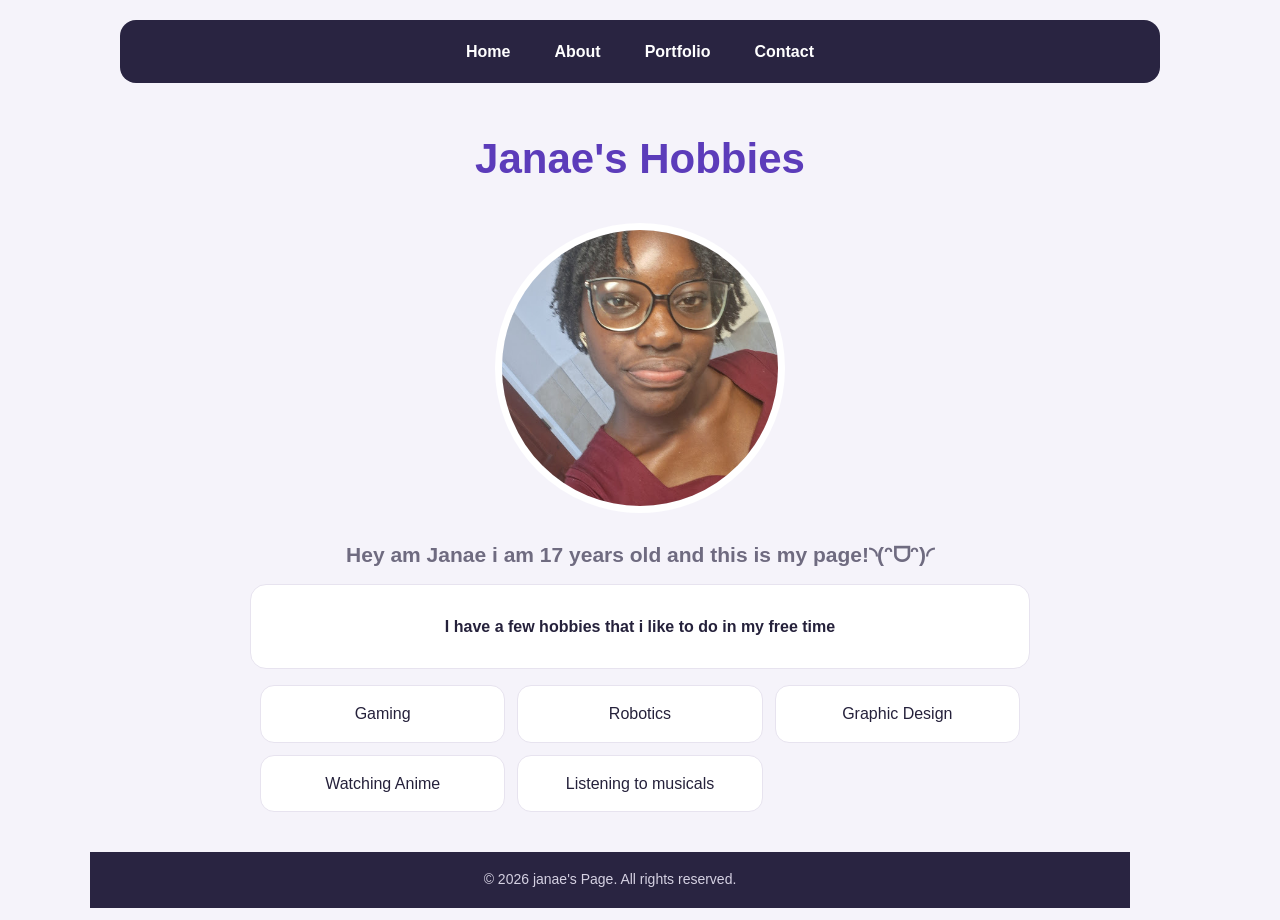
<file: index.html>
<!DOCTYPE html>
<html lang="en">
<head>
     <link rel="stylesheet" href="css/style.css">
    <meta charset="UTF-8">
    <meta name="viewport" content="width=device-width, initial-scale=1.0">
    <title>Document</title>
    
</head>
<body>
       <nav class="top-nav">
    <!-- unordered list -->
      <ul>
       <li><a href="index.html">Home</a></li>
       <li><a href="About.html">About</a></li>
       <li><a href="Portfolio.html">Portfolio</a></li>
       <li><a href="Contact.html">Contact</a></li>
   </ul> 
</nav>

    <h1 id="janae-info">Janae's Hobbies</h1>
    <img src="images/Janae.jpg" alt="Janae's photo" class="janae-img">
  
    <h3 class="intro">Hey am Janae i am 17 years old and this is my page!◝(ᵔᗜᵔ)◜</h3>
    <p class="h-list">I have a few hobbies that i like to do in my free time</p>
    <ul>
        <li>Gaming</li>
        <li>Robotics</li>
        <li>Graphic Design</li>
        <li>Watching Anime</li>
        <li>Listening to musicals</li>
    </ul>



    
    <footer>
        <p>&copy; 2026 janae's Page. All rights reserved.</p>
    </footer>
</body>
</html>
</file>
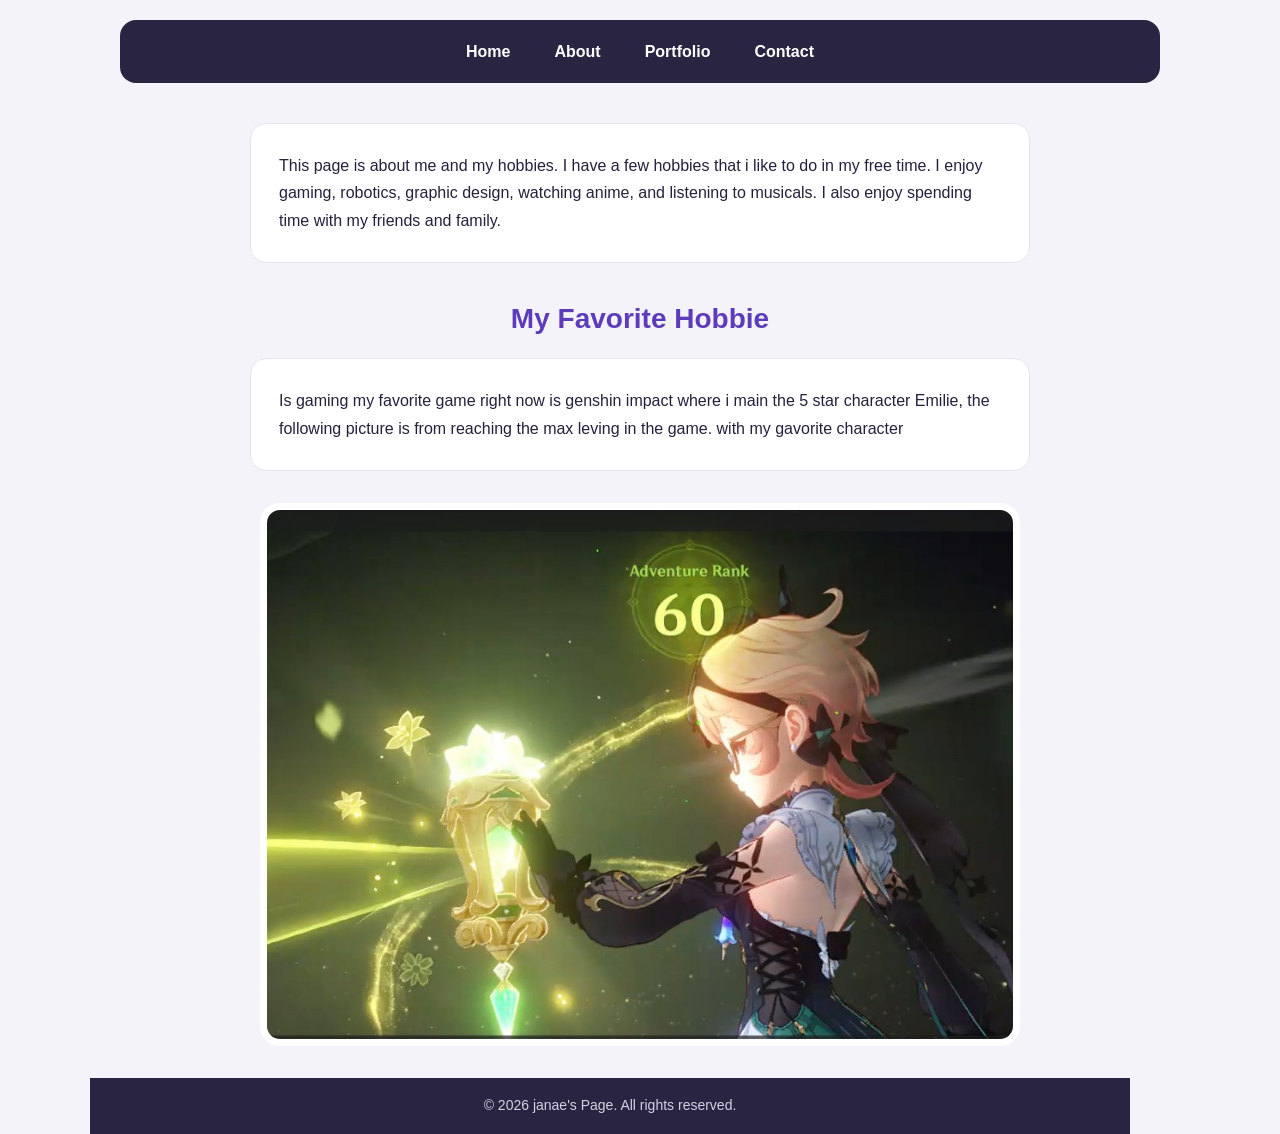
<file: About.html>
<!DOCTYPE html>
<html lang="en">
<head>
    <link rel="stylesheet" href="css/style.css">
    <meta charset="UTF-8">
    <meta name="viewport" content="width=device-width, initial-scale=1.0">
    <title>Document</title>
</head>
<body>
       <nav class="top-nav">
    <!-- unordered list -->
      <ul>
       <li><a href="index.html">Home</a></li>
       <li><a href="About.html">About</a></li>
       <li><a href="Portfolio.html">Portfolio</a></li>
       <li><a href="Contact.html">Contact</a></li>
   </ul> 
</nav>

<p>This page is about me and my hobbies. I have a few hobbies that i like to do in my free time. I enjoy gaming, robotics, graphic design, watching anime, and listening to musicals. I also enjoy spending time with my friends and family.</p>
<h2>My Favorite Hobbie</h2>
<p>Is gaming my favorite game right now is genshin impact where i main the 5 star character Emilie, the following picture is from reaching the max leving in the game. with my gavorite character</p>
<img src="images/emilie.jpg" alt="emilie's photo" class="emilie-img">


    <footer>
        <p>&copy; 2026 janae's Page. All rights reserved.</p>
    </footer>

</body>
</html>
</file>
<file: css/style.css>
/* Basic page styles */
* {
    box-sizing: border-box;
}

body {
    max-width: 1100px;
    min-height: 100vh;
    margin: 0 auto;
    padding: 0 30px;
    background-color: #f5f3fa;
    color: #25213b;
    font-family: Arial, Helvetica, sans-serif;
    font-size: 16px;
    line-height: 1.7;
}

a {
    color: #5c3cba;
}

a:hover {
    color: #7654d6;
}

/* Main navigation */
.top-nav {
    margin: 20px 0 40px;
    padding: 8px;
    border-radius: 16px;
    background-color: #292441;
}

.top-nav ul,
.bottom-nav ul {
    display: flex;
    justify-content: center;
    flex-wrap: wrap;
    gap: 8px;
    margin: 0;
    padding: 0;
    list-style: none;
}

.top-nav a {
    display: block;
    padding: 10px 18px;
    border-radius: 10px;
    color: white;
    font-weight: bold;
    text-decoration: none;
}

.top-nav a:hover {
    background-color: #494360;
}

/* Headings and photos */
h1 {
    margin: 10px 0 28px;
    color: #5c3cba;
    font-size: 42px;
    text-align: center;
}

h2 {
    margin: 0 auto 16px;
    color: #5c3cba;
    font-size: 28px;
    text-align: center;
}

.janae-img {
    display: block;
    width: 290px;
    height: 290px;
    max-width: 100%;
    margin: 0 auto 24px;
    border: 7px solid white;
    border-radius: 50%;
    object-fit: cover;
}

.emilie-img {
    display: block;
    width: 760px;
    max-width: 100%;
    height: auto;
    margin: 0 auto 32px;
    border: 7px solid white;
    border-radius: 20px;
}

.intro {
    margin: 0 auto 12px;
    color: #6f6b80;
    font-size: 21px;
    text-align: center;
}

.h-list {
    margin: 0 auto 16px;
    font-weight: bold;
    text-align: center;
}

/* Home page hobby list */
body > ul {
    display: grid;
    grid-template-columns: repeat(auto-fit, minmax(190px, 1fr));
    gap: 12px;
    max-width: 760px;
    margin: 0 auto 40px;
    padding: 0;
    list-style: none;
}

body > ul li {
    padding: 14px;
    border: 1px solid #e7e3ef;
    border-radius: 14px;
    background-color: white;
    text-align: center;
}

/* Text blocks */
body > p {
    max-width: 780px;
    margin: 0 auto 32px;
    padding: 28px;
    border: 1px solid #e7e3ef;
    border-radius: 16px;
    background-color: white;
}

/* Portfolio table */
table {
    width: 100%;
    max-width: 900px;
    margin: 0 auto 40px;
    border: 1px solid #e7e3ef;
    border-spacing: 0;
    border-radius: 16px;
    background-color: white;
}

th,
td {
    padding: 16px 20px;
    border-bottom: 1px solid #e7e3ef;
    text-align: left;
}

th {
    color: white;
    background-color: #292441;
}

tr:nth-child(even) {
    background-color: #faf9fd;
}

/* Footer */
footer {
    margin: 0 -30px;
    padding: 16px 30px;
    background-color: #292441;
    color: #d5d1e2;
    font-size: 14px;
    text-align: center;
    position: relative;
    bottom: 0;
    width: 100%;
}

footer p {
    margin: 0;
}

/* Smaller screens */
@media (max-width: 600px) {
    body {
        padding: 0 16px;
    }

    .top-nav {
        margin: 12px 0 28px;
    }

    .top-nav a {
        padding: 9px 12px;
    }

    h1 {
        font-size: 34px;
    }

    h2 {
        font-size: 24px;
    }

    body > p {
        padding: 20px;
    }

    th,
    td {
        padding: 12px;
    }

    footer {
        margin-right: -16px;
        margin-left: -16px;
    }
}
</file>
